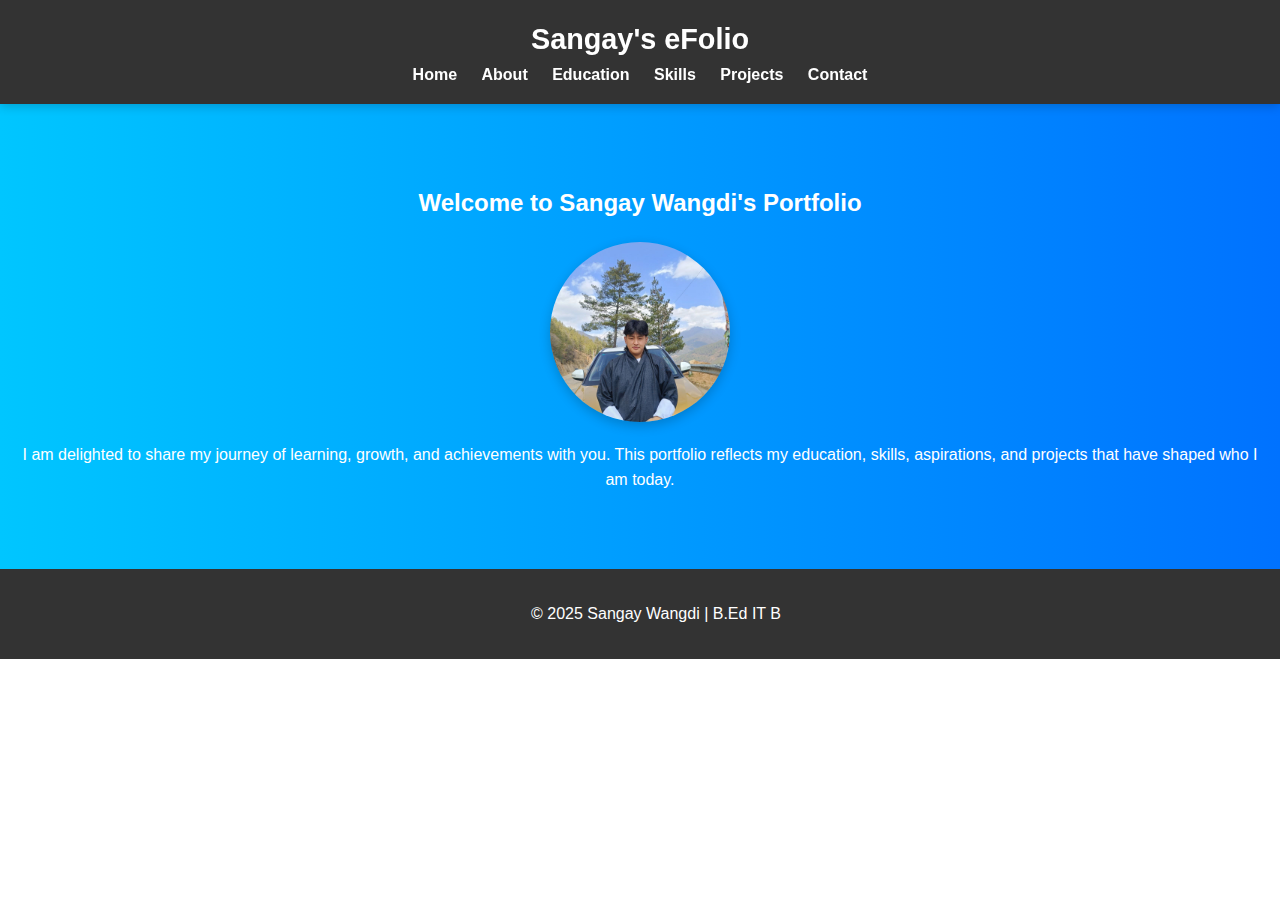
<file: index.html>
<!DOCTYPE html>
<html lang="en">
<head>
  <meta charset="UTF-8">
  <meta name="viewport" content="width=device-width, initial-scale=1.0">
  <title>My Portfolio</title>
  <link rel="stylesheet" href="styles.css">
</head>
<body>
  <header>
    <h1 class="logo">Sangay's eFolio</h1>
    <nav>
      <a href="index.html">Home</a>
      <a href="about.html">About</a>
      <a href="education.html">Education</a>
      <a href="skills.html">Skills</a>
      <a href="projects.html">Projects</a>
      <a href="contact.html">Contact</a>
    </nav>
  </header>
  <main>
    <section class="hero">
      <h2> Welcome to Sangay Wangdi's Portfolio</h2>
      <img src="self.jpg" alt="My Photo" class="profile-img">
      <p>I am delighted to share my journey of learning, growth, and achievements with you. This portfolio reflects my education, skills, aspirations, and projects that have shaped who I am today. </p>
    </section>
  </main>
  <footer>
    <p>&copy; 2025 Sangay Wangdi | B.Ed IT B </B> </p>
  </footer>
</body>
</html>
</file>
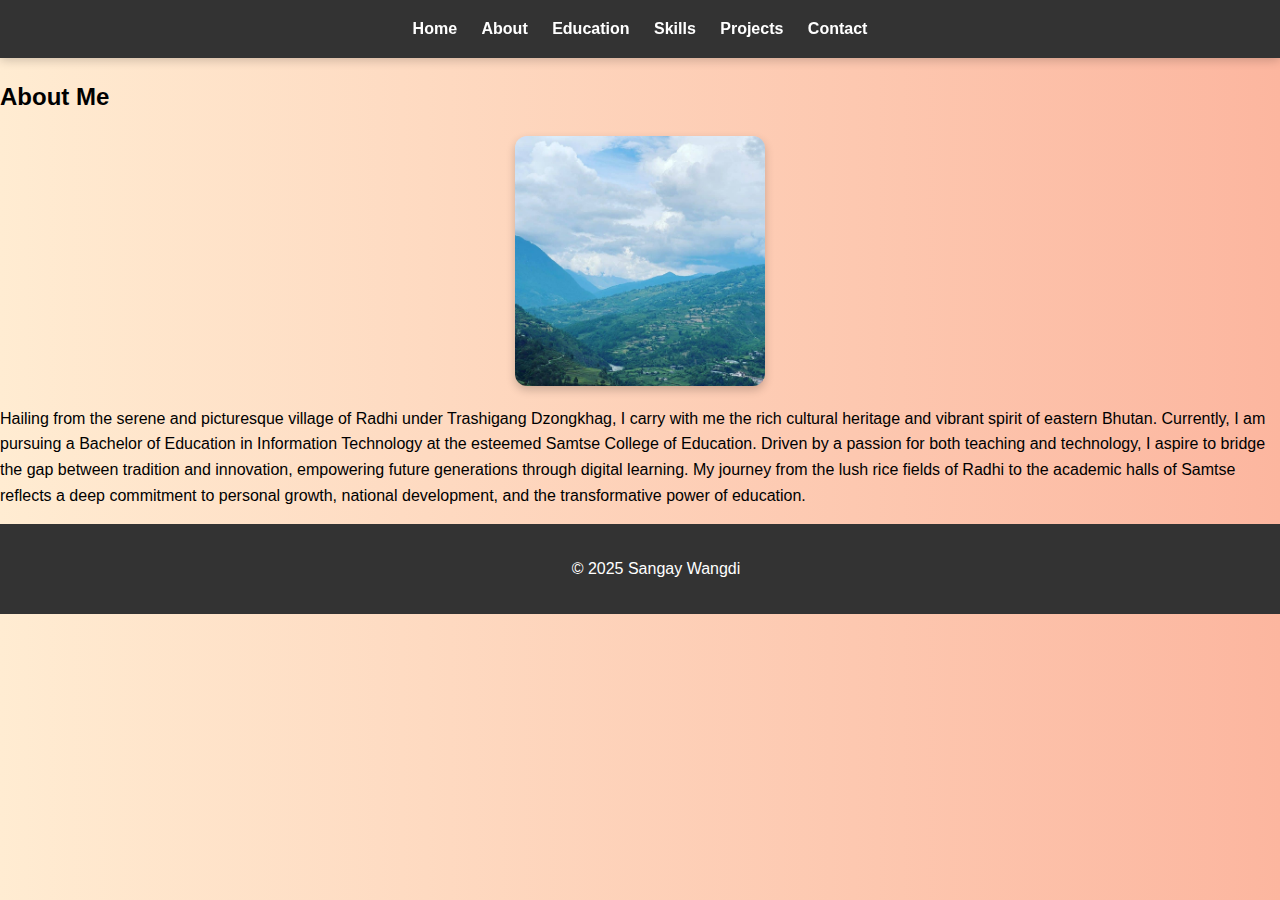
<file: about.html>
<!DOCTYPE html>
<html lang="en">
<head>
  <meta charset="UTF-8">
  <meta name="viewport" content="width=device-width, initial-scale=1.0">
  <title>About Me</title>
  <link rel="stylesheet" href="styles.css">
</head>
<body class="about-bg">
  <header>
    <nav>
      <a href="index.html">Home</a>
      <a href="about.html">About</a>
      <a href="education.html">Education</a>
      <a href="skills.html">Skills</a>
      <a href="projects.html">Projects</a>
      <a href="contact.html">Contact</a>
    </nav>
  </header>
  <main>
    <h2>About Me</h2>
    <img src="village.jpg" alt="Village Picture" class="village-img">
    <p> Hailing from the serene and picturesque village of Radhi under Trashigang Dzongkhag, I carry with me the rich cultural heritage and vibrant spirit of eastern Bhutan. Currently, I am pursuing a Bachelor of Education in Information Technology at the esteemed Samtse College of Education. Driven by a passion for both teaching and technology, I aspire to bridge the gap between tradition and innovation, empowering future generations through digital learning. My journey from the lush rice fields of Radhi to the academic halls of Samtse reflects a deep commitment to personal growth, national development, and the transformative power of education. </p>
  </main>
  <footer>
    <p>&copy; 2025 Sangay Wangdi</p>
  </footer>
</body>
</html>
</file>
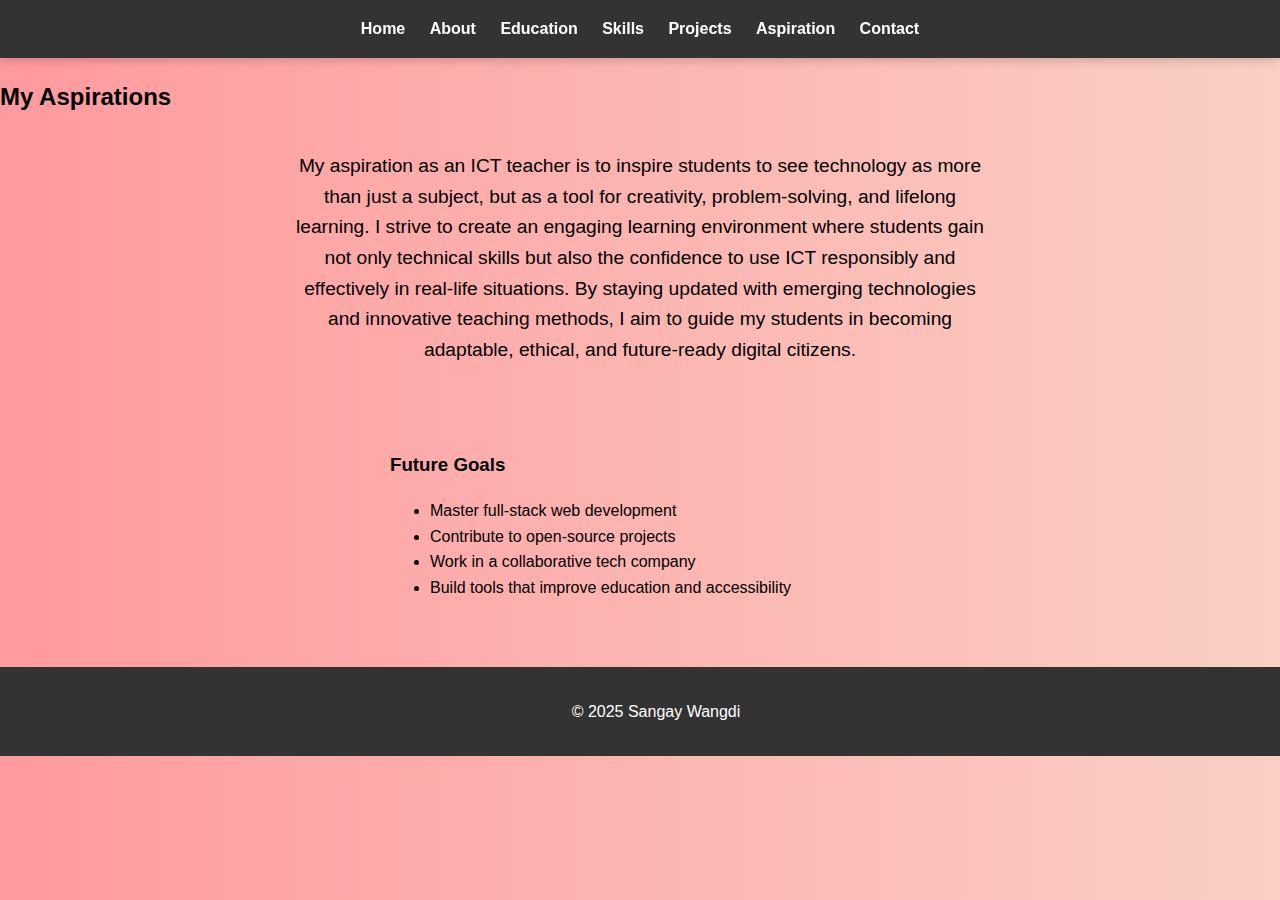
<file: aspiration.html>
<!DOCTYPE html>
<html lang="en">
<head>
  <meta charset="UTF-8">
  <meta name="viewport" content="width=device-width, initial-scale=1.0">
  <title>Aspiration</title>
  <link rel="stylesheet" href="styles.css">
</head>
<body class="aspiration-bg">
  <header>
    <nav>
      <a href="index.html">Home</a>
      <a href="about.html">About</a>
      <a href="education.html">Education</a>
      <a href="skills.html">Skills</a>
      <a href="projects.html">Projects</a>
      <a href="aspiration.html">Aspiration</a>
      <a href="contact.html">Contact</a>
    </nav>
  </header>

  <main>
    <h2>My Aspirations</h2>
    <p class="aspiration-text">
     My aspiration as an ICT teacher is to inspire students to see technology as more than just a subject, but as a tool for creativity, problem-solving, and lifelong learning. I strive to create an engaging learning environment where students gain not only technical skills but also the confidence to use ICT responsibly and effectively in real-life situations. By staying updated with emerging technologies and innovative teaching methods, I aim to guide my students in becoming adaptable, ethical, and future-ready digital citizens.
    </p>

    <div class="aspiration-card">
      <h3>Future Goals</h3>
      <ul>
        <li>Master full-stack web development</li>
        <li>Contribute to open-source projects</li>
        <li>Work in a collaborative tech company</li>
        <li>Build tools that improve education and accessibility</li>
      </ul>
    </div>
  </main>

  <footer>
    <p>&copy; 2025 Sangay Wangdi</p>
  </footer>
</body>
</html>
</file>
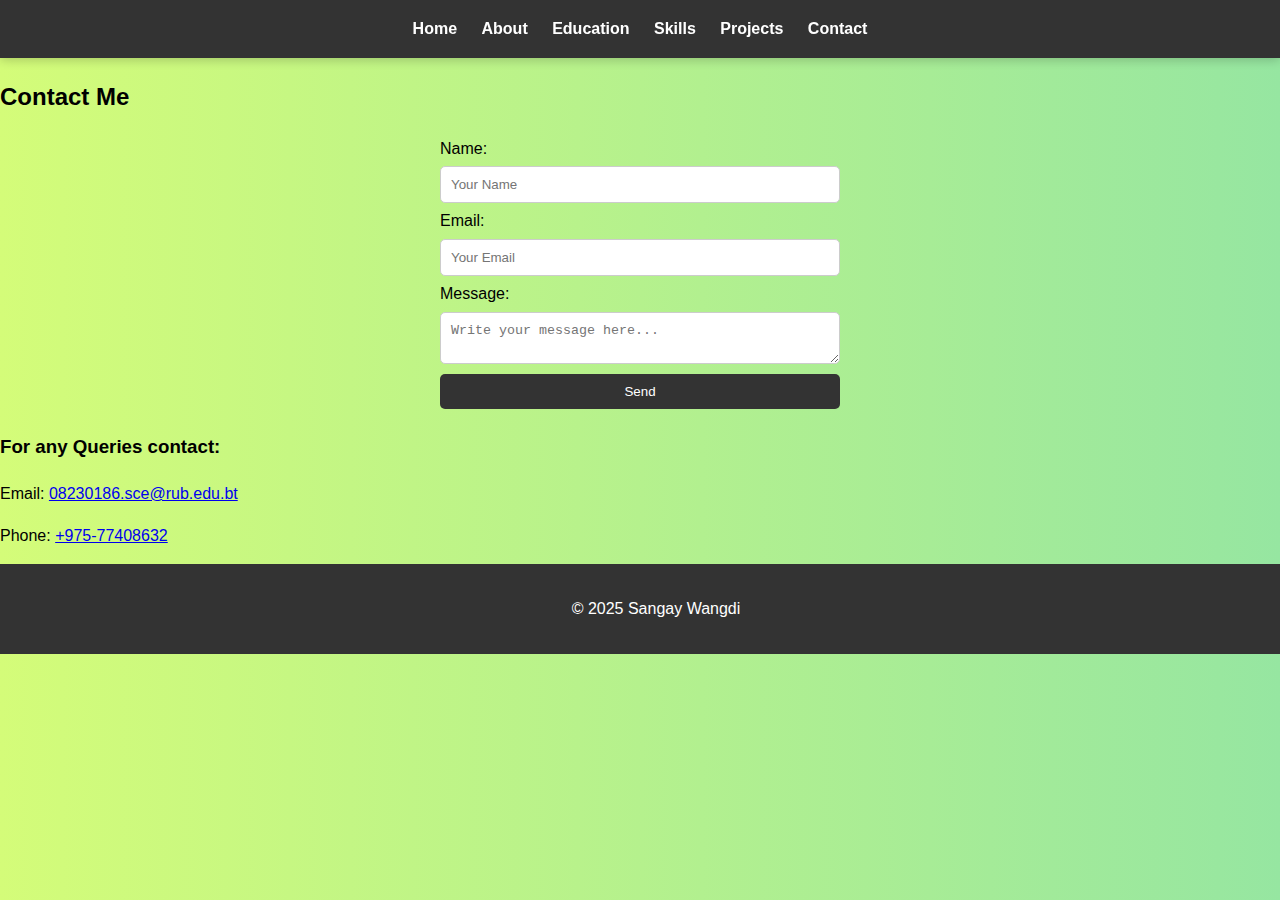
<file: contact.html>
<!DOCTYPE html>
<html lang="en">
<head>
  <meta charset="UTF-8">
  <meta name="viewport" content="width=device-width, initial-scale=1.0">
  <title>Contact</title>
  <link rel="stylesheet" href="styles.css">
</head>
<body class="contact-bg">
  <header>
    <nav>
      <a href="index.html">Home</a>
      <a href="about.html">About</a>
      <a href="education.html">Education</a>
      <a href="skills.html">Skills</a>
      <a href="projects.html">Projects</a>
      <a href="contact.html">Contact</a>
    </nav>
  </header>
  <main>
    <h2>Contact Me</h2>
    <form>
      <label>Name:</label>
      <input type="text" placeholder="Your Name" required>
      
      <label>Email:</label>
      <input type="email" placeholder="Your Email" required>
      
      <label>Message:</label>
      <textarea placeholder="Write your message here..." required></textarea>
      
      <button type="submit">Send</button>
    </form>

    <!-- Urgent Contact Section -->
    <section class="For any Queries contact:">
      <h3>For any Queries contact:</h3>
      <p>Email: <a href="mailto:08230186.sce@rub.edu.bt">08230186.sce@rub.edu.bt</a></p>
      <p>Phone: <a href="tel:+975-77408632">+975-77408632</a></p>
    </section>
  </main>
  <footer>
    <p>&copy; 2025 Sangay Wangdi</p>
  </footer>
</body>
</html>
</file>
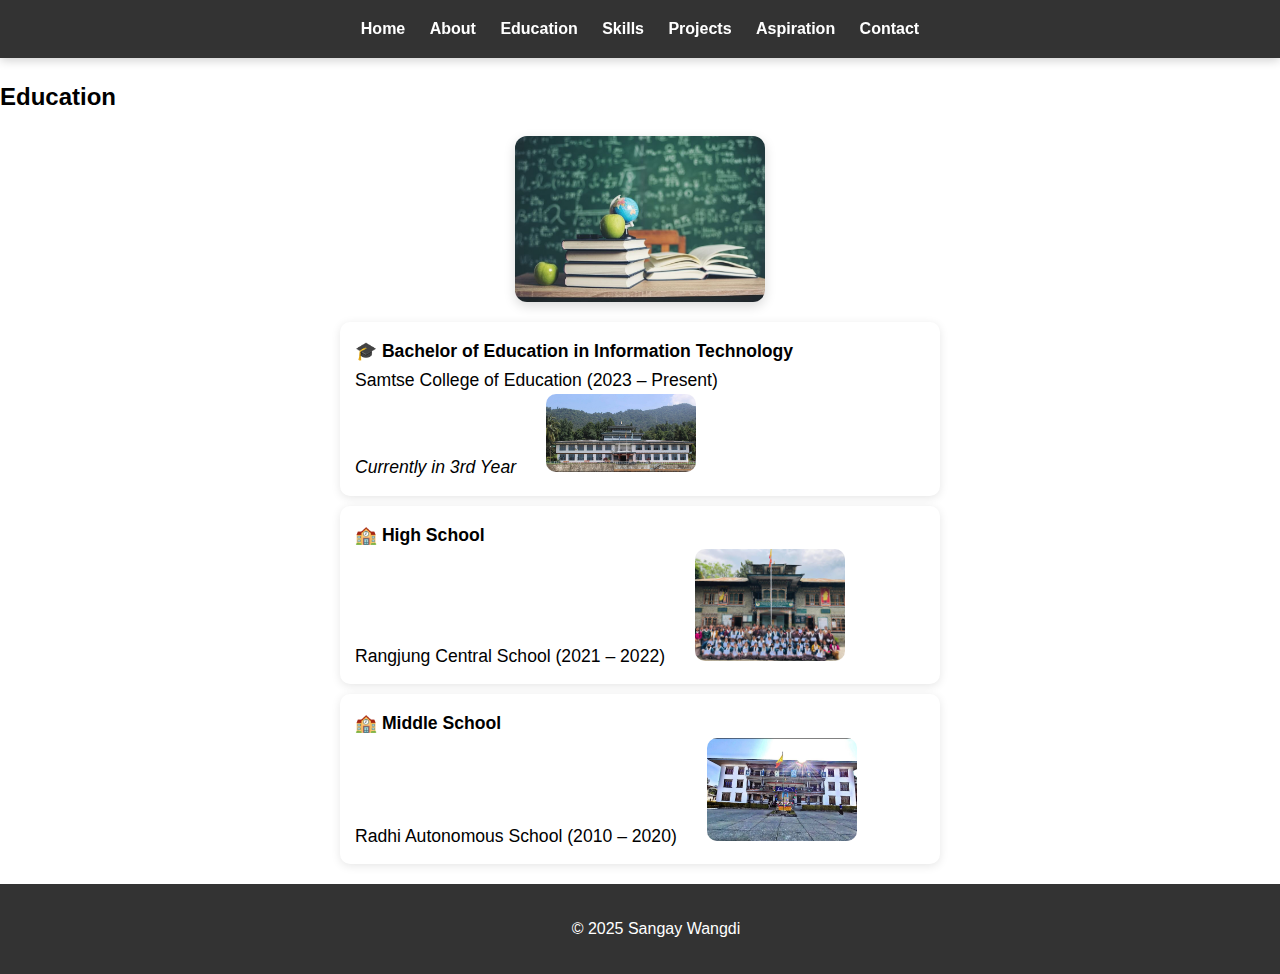
<file: education.html>
<!DOCTYPE html>
<html lang="en">
<head>
  <meta charset="UTF-8">
  <meta name="viewport" content="width=device-width, initial-scale=1.0">
  <title>Education</title>
  <link rel="stylesheet" href="styles.css">
</head>
<body class="education-bg">
  <header>
    <nav>
      <a href="index.html">Home</a>
      <a href="about.html">About</a>
      <a href="education.html" class="active">Education</a>
      <a href="skills.html">Skills</a>
      <a href="projects.html">Projects</a>
      <a href="aspiration.html">Aspiration</a>
      <a href="contact.html">Contact</a>
    </nav>
  </header>

  <main>
    <h2>Education</h2>

    <!-- Education Image -->
    <img src="education.jpg" alt="Education Image" class="education-img">

    <ul class="education-list">
      <li>
        🎓 <strong>Bachelor of Education in Information Technology </strong><br>
        Samtse College of Education (2023 – Present)<br>
        <em>Currently in 3rd Year</em>
        <img src="university.jpg" alt="university Photo" class="school-img">
      </li>
      <li>
        🏫 <strong> High School </strong><br>
        Rangjung Central School (2021 – 2022)
        <img src="highschool.jpg" alt="High School Photo" class="school-img">
      </li>
      <li>
        🏫 <strong> Middle School </strong><br>
        Radhi Autonomous School (2010 – 2020)
        <img src="middleschool.jpg" alt="Middle School Photo" class="school-img">
      </li>
    </ul>
  </main>

  <footer>
    <p>&copy; 2025 Sangay Wangdi</p>
  </footer>
</body>
</html>
</file>
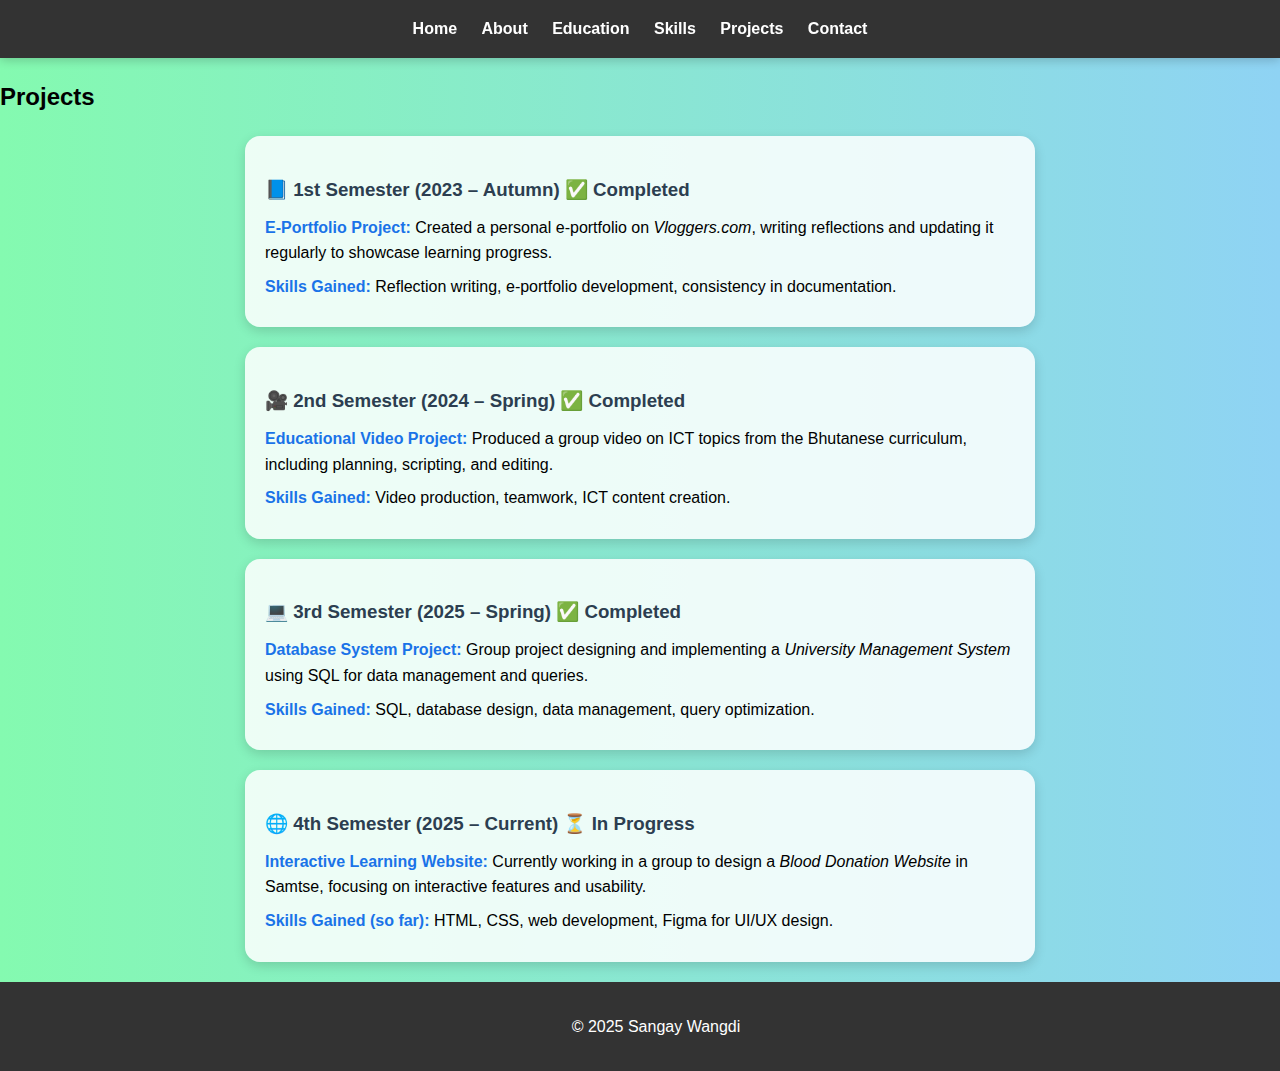
<file: projects.html>
<!DOCTYPE html>
<html lang="en">
<head>
  <meta charset="UTF-8">
  <meta name="viewport" content="width=device-width, initial-scale=1.0">
  <title>Projects</title>
  <link rel="stylesheet" href="styles.css">
</head>
<body class="projects-bg">
  <header>
    <nav>
      <a href="index.html">Home</a>
      <a href="about.html">About</a>
      <a href="education.html">Education</a>
      <a href="skills.html">Skills</a>
      <a href="projects.html" class="active">Projects</a>
      <a href="contact.html">Contact</a>
    </nav>
  </header>

  <main>
    <h2>Projects</h2>

    <!-- 1st Semester Project -->
    <div class="project-card">
      <h3>📘 1st Semester (2023 – Autumn) ✅ Completed</h3>
      <p><strong>E-Portfolio Project:</strong> Created a personal e-portfolio on <em>Vloggers.com</em>, writing reflections and updating it regularly to showcase learning progress.</p>
      <p><strong>Skills Gained:</strong> Reflection writing, e-portfolio development, consistency in documentation.</p>
    </div>

    <!-- 2nd Semester Project -->
    <div class="project-card">
      <h3>🎥 2nd Semester (2024 – Spring) ✅ Completed</h3>
      <p><strong>Educational Video Project:</strong> Produced a group video on ICT topics from the Bhutanese curriculum, including planning, scripting, and editing.</p>
      <p><strong>Skills Gained:</strong> Video production, teamwork, ICT content creation.</p>
    </div>

    <!-- 3rd Semester Project -->
    <div class="project-card">
      <h3>💻 3rd Semester (2025 – Spring) ✅ Completed</h3>
      <p><strong>Database System Project:</strong> Group project designing and implementing a <em>University Management System</em> using SQL for data management and queries.</p>
      <p><strong>Skills Gained:</strong> SQL, database design, data management, query optimization.</p>
    </div>

    <!-- 4th Semester Project (Ongoing) -->
    <div class="project-card">
      <h3>🌐 4th Semester (2025 – Current) ⏳ In Progress</h3>
      <p><strong>Interactive Learning Website:</strong> Currently working in a group to design a <em>Blood Donation Website</em> in Samtse, focusing on interactive features and usability.</p>
      <p><strong>Skills Gained (so far):</strong> HTML, CSS, web development, Figma for UI/UX design.</p>
    </div>

  </main>

  <footer>
    <p>&copy; 2025 Sangay Wangdi</p>
  </footer>
</body>
</html>
</file>
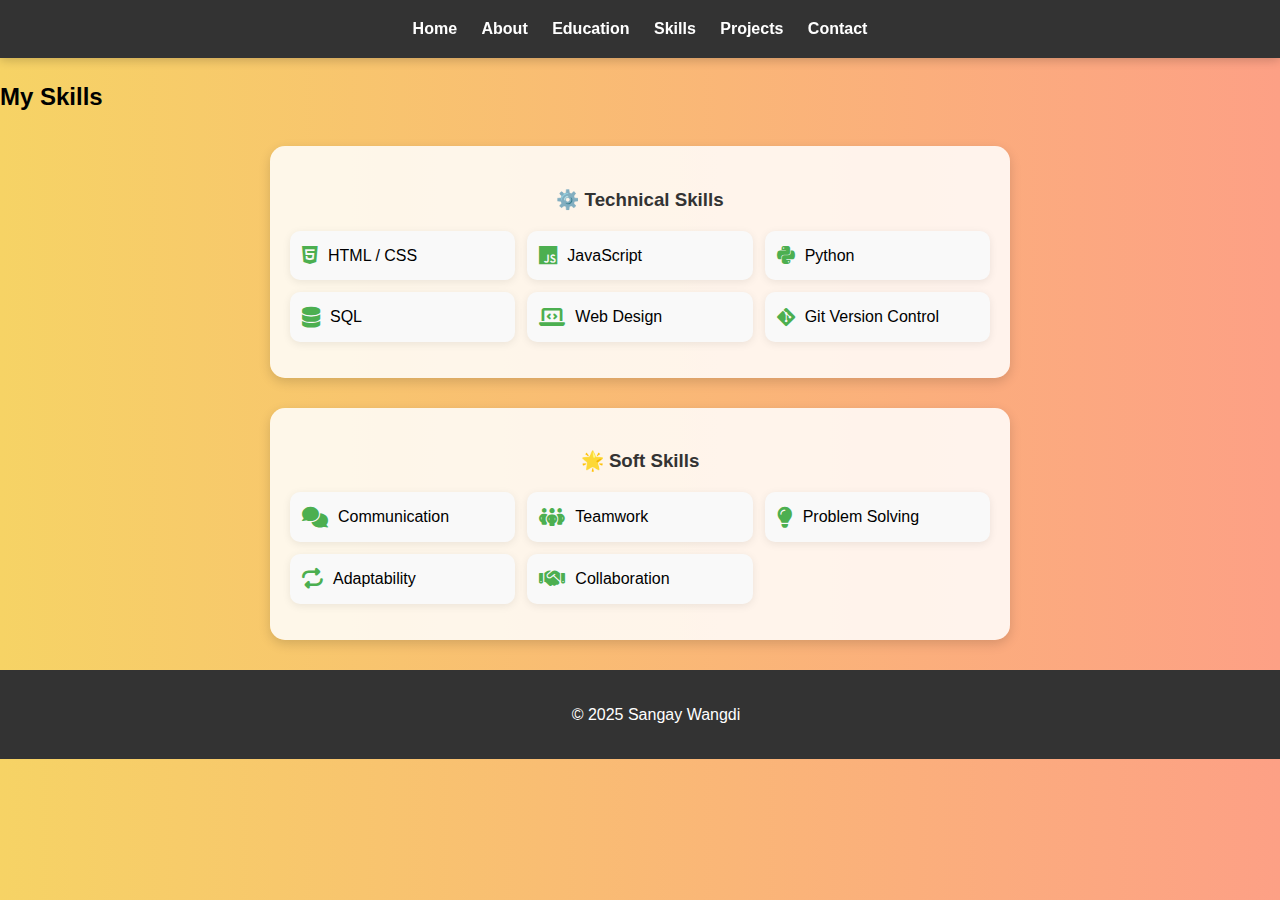
<file: skills.html>
<!DOCTYPE html>
<html lang="en">
<head>
  <meta charset="UTF-8">
  <meta name="viewport" content="width=device-width, initial-scale=1.0">
  <title>Skills</title>
  <link rel="stylesheet" href="styles.css">
  <!-- Font Awesome for Icons -->
  <link rel="stylesheet" href="https://cdnjs.cloudflare.com/ajax/libs/font-awesome/6.5.0/css/all.min.css">
</head>
<body class="skills-bg">
  <header>
    <nav>
      <a href="index.html">Home</a>
      <a href="about.html">About</a>
      <a href="education.html">Education</a>
      <a href="skills.html" class="active">Skills</a>
      <a href="projects.html">Projects</a>
      <a href="contact.html">Contact</a>
    </nav>
  </header>

  <main>
    <h2>My Skills</h2>

    <!-- Technical Skills -->
    <section class="skills-section">
      <h3>⚙️ Technical Skills</h3>
      <ul class="skills-list">
        <li><i class="fa-brands fa-html5"></i> HTML / CSS</li>
        <li><i class="fa-brands fa-js"></i> JavaScript</li>
        <li><i class="fa-brands fa-python"></i> Python</li>
        <li><i class="fa-solid fa-database"></i> SQL</li>
        <li><i class="fa-solid fa-laptop-code"></i> Web Design</li>
        <li><i class="fa-brands fa-git-alt"></i> Git Version Control</li>
      </ul>
    </section>

    <!-- Soft Skills -->
    <section class="skills-section">
      <h3>🌟 Soft Skills</h3>
      <ul class="skills-list">
        <li><i class="fa-solid fa-comments"></i> Communication</li>
        <li><i class="fa-solid fa-people-group"></i> Teamwork</li>
        <li><i class="fa-solid fa-lightbulb"></i> Problem Solving</li>
        <li><i class="fa-solid fa-repeat"></i> Adaptability</li>
        <li><i class="fa-solid fa-handshake"></i> Collaboration</li>
      </ul>
    </section>
  </main>

  <footer>
    <p>&copy; 2025 Sangay Wangdi</p>
  </footer>
</body>
</html>
</file>
<file: styles.css>
/* ========== GLOBAL STYLES ========== */
body {
  font-family: 'Segoe UI', Tahoma, Geneva, Verdana, sans-serif;
  margin: 0;
  padding: 0;
  line-height: 1.6;
  animation: fadeIn 1s ease-in;
}

@keyframes fadeIn {
  from { opacity: 0; }
  to { opacity: 1; }
}

header {
  background: #333;
  color: white;
  padding: 1rem;
  text-align: center;
  position: sticky;
  top: 0;
  box-shadow: 0 2px 10px rgba(0,0,0,0.2);
}

.logo {
  margin: 0;
  font-size: 1.8rem;
  animation: slideDown 0.6s ease-in-out;
}

@keyframes slideDown {
  from { transform: translateY(-30px); opacity: 0; }
  to { transform: translateY(0); opacity: 1; }
}

nav a {
  color: white;
  margin: 0 10px;
  text-decoration: none;
  font-weight: bold;
  transition: color 0.3s, transform 0.3s;
}

nav a:hover {
  color: #f0db4f;
  transform: scale(1.1);
}

footer {
  background: #333;
  color: white;
  text-align: center;
  padding: 1rem;
  position: relative;
  bottom: 0;
  width: 100%;
}

/* ========== HERO SECTION ========== */
.hero {
  text-align: center;
  padding: 60px 20px;
  background: linear-gradient(to right, #00c6ff, #0072ff);
  color: white;
  animation: fadeUp 1s ease-in;
}

@keyframes fadeUp {
  from { transform: translateY(30px); opacity: 0; }
  to { transform: translateY(0); opacity: 1; }
}

/* ========== IMAGES & CARDS ========== */
.profile-img {
  display: block;
  margin: 0 auto 20px auto; /* centers image */
  width: 180px;             /* adjust size */
  height: 180px;
  border-radius: 50%;       /* makes it circular */
  object-fit: cover;        /* crops nicely */
  box-shadow: 0 4px 12px rgba(0,0,0,0.2);
}

.village-img {
  width: 250px;               /* bigger rectangle size */
  border-radius: 12px;        /* slight rounded corners (optional) */
  display: block;
  margin: 20px auto;
  transition: transform 0.4s ease, box-shadow 0.4s ease;
  box-shadow: 0 4px 10px rgba(0,0,0,0.2); /* adds depth */
}

.village-img:hover {
  transform: scale(1.05);     /* zoom effect */
  box-shadow: 0 8px 20px rgba(0,0,0,0.3); /* stronger shadow on hover */
}

.project-card {
  max-width: 750px;
  margin: 20px auto;
  padding: 20px;
  background: #ffffffd9;
  border-radius: 15px;
  box-shadow: 0 4px 12px rgba(0,0,0,0.15);
}

.project-card h3 {
  margin-bottom: 10px;
  color: #2c3e50;
}

.project-card p {
  font-size: 1rem;
  line-height: 1.6;
  margin: 8px 0;
}

.project-card strong {
  color: #1a73e8;
}


/* ========== PAGE BACKGROUNDS ========== */
.about-bg {
  background: linear-gradient(to right, #ffecd2, #fcb69f);
}

.education-img {
  display: block;
  margin: 10px auto 0 auto;
  max-width: 250px; /* smaller width */
  width: 100%;      /* makes it responsive */
  border-radius: 12px;
  box-shadow: 0 4px 12px rgba(0, 0, 0, 0.15);
}

.education-img:hover {
  transform: scale(1.05);
}

.education-list {
  list-style: none;
  max-width: 600px;
  margin: 20px auto;
  padding: 0;
  font-size: 1.1rem;
}

.education-list li {
  background: white;
  margin: 10px 0;
  padding: 15px;
  border-radius: 10px;
  box-shadow: 0 2px 10px rgba(0,0,0,0.1);
  transition: transform 0.3s ease;
}

.education-list li img.school-img {
  max-width: 150px;
  margin-left: 25px;
  border-radius: 10px;
}

.education-list li:hover {
  transform: translateY(-3px);
}

.skills-bg {
  background: linear-gradient(to right, #f6d365, #fda085);
}

.skills-section {
  max-width: 700px;
  margin: 30px auto;
  background: #ffffffd9;
  padding: 20px;
  border-radius: 15px;
  box-shadow: 0 4px 12px rgba(0,0,0,0.15);
}

.skills-section h3 {
  margin-bottom: 15px;
  color: #333;
  text-align: center;
}

.skills-list {
  list-style: none;
  padding: 0;
  display: grid;
  grid-template-columns: repeat(auto-fit, minmax(200px, 1fr));
  gap: 12px;
}

.skills-list li {
  background: #f9f9f9;
  padding: 12px;
  border-radius: 10px;
  font-size: 1rem;
  display: flex;
  align-items: center;
  gap: 10px;
  box-shadow: 0 2px 8px rgba(0,0,0,0.08);
  transition: transform 0.2s ease;
}

.skills-list li:hover {
  transform: translateY(-4px);
}

.skills-list i {
  font-size: 1.3rem;
  color: #4CAF50; /* green for consistency */
}


.projects-bg {
  background: linear-gradient(to right, #84fab0, #8fd3f4);
}

.contact-bg {
  background: linear-gradient(to right, #d4fc79, #96e6a1);
}

.aspiration-bg {
  background: linear-gradient(to right, #ff9a9e, #fad0c4);
}

/* ========== ASPIRATION PAGE STYLES ========== */
.aspiration-text {
  max-width: 700px;
  margin: 20px auto;
  font-size: 1.2rem;
  text-align: center;
  padding: 15px;
  animation: fadeUp 1s ease;
}

.aspiration-card {
  max-width: 500px;
  margin: 30px auto;
  padding: 20px;
  text-align: left;
}

/* ========== CONTACT FORM STYLES ========== */
form {
  max-width: 400px;
  margin: auto;
  display: flex;
  flex-direction: column;
  animation: fadeUp 1s ease;
}

input, textarea, button {
  margin: 5px 0;
  padding: 10px;
  border-radius: 5px;
  border: 1px solid #ccc;
  transition: box-shadow 0.3s ease;
}

input:focus, textarea:focus {
  box-shadow: 0 0 5px rgba(0,0,0,0.2);
}

button {
  background: #333;
  color: white;
  border: none;
  cursor: pointer;
  transition: background 0.3s ease;
}

button:hover {
  background: #555;
}

/* ========== RESPONSIVENESS ========== */
@media (max-width: 768px) {
  nav a {
    display: block;
    margin: 10px 0;
  }
}
</file>
